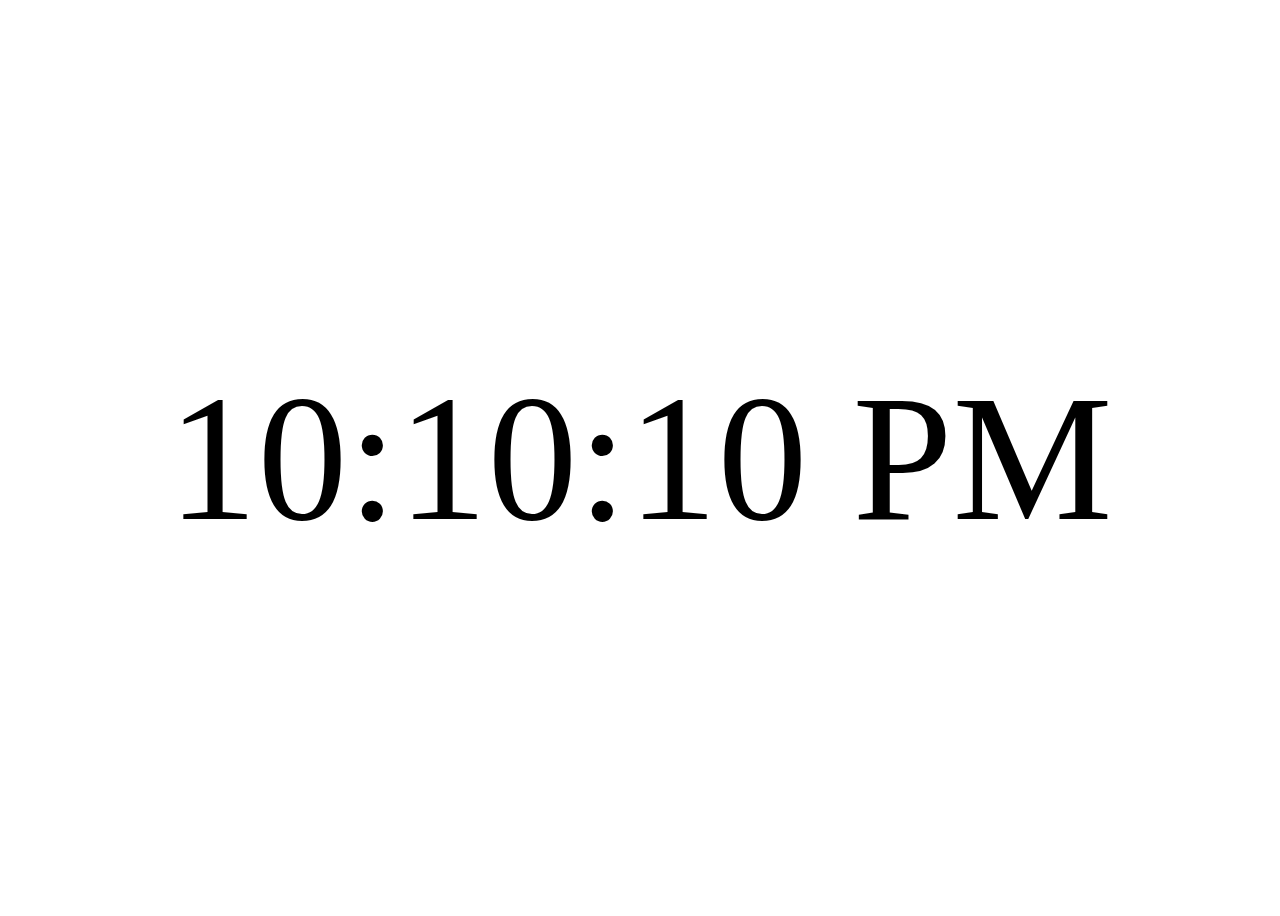
<file: Digital_Clock/index.html>
<!DOCTYPE html>
<html lang="en">
<head>
    <meta charset="UTF-8">
    <meta http-equiv="X-UA-Compatible" content="IE=edge">
    <meta name="viewport" content="width=device-width, initial-scale=1.0">
    <title>Document</title>
    <script src="./app.js" defer></script>
    <style>
        .container{
            display: flex;
            align-items: center;
            justify-content: center;
            width: 100%;
            height: 100vh;
            font-size: 20vh;
        }
    </style>
</head>
<body>
    <div class="container">
        <div id="hours">10</div>
        <div class="colon">:</div>
        <div id="minutes">10</div>
        <div class="colon">:</div>
        <div id="secondes">10</div>
        <div class="colon">&nbsp;</div>
        <div id="amPm">PM</div>
    </div>
</body>
</html>
</file>
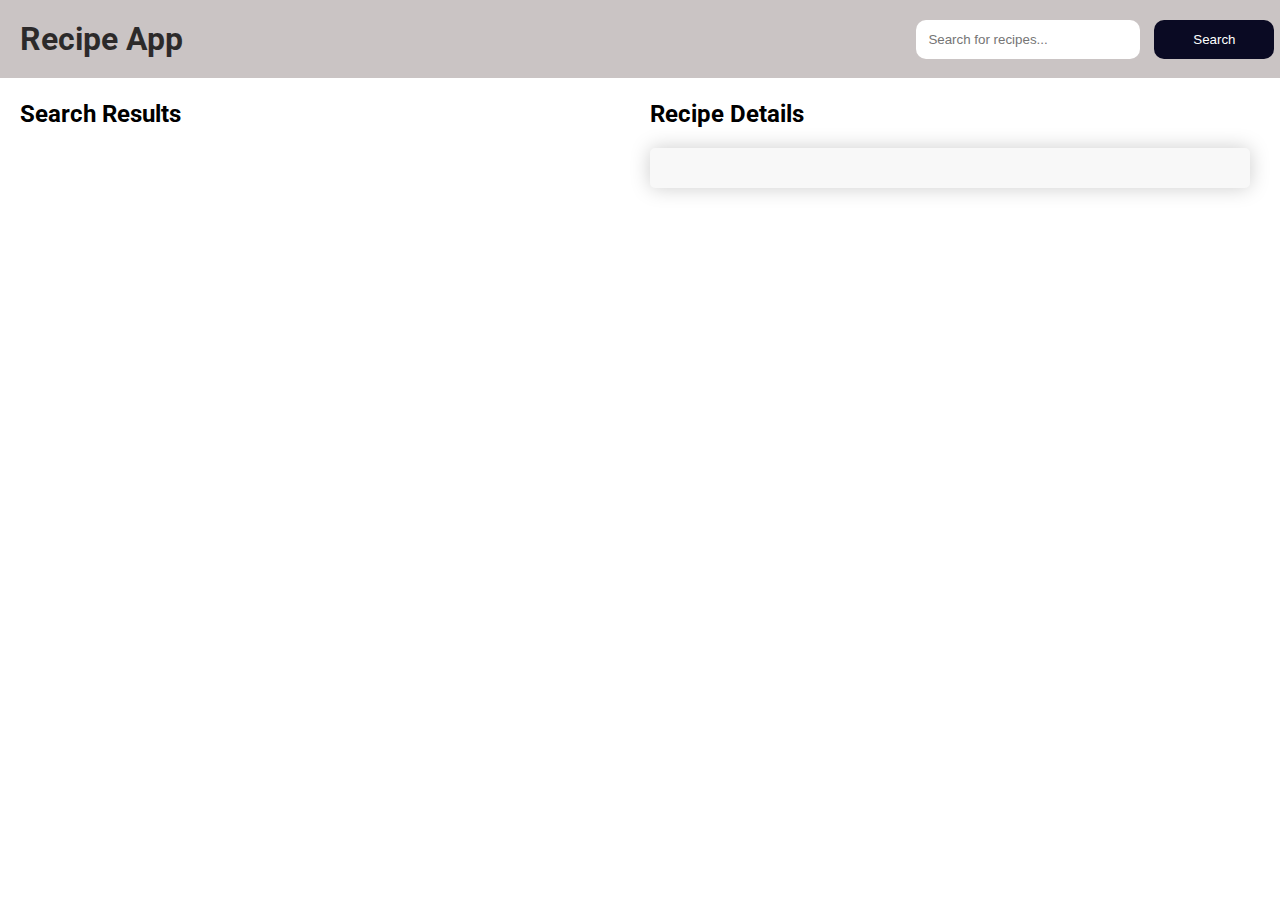
<file: Reciepie_App/index.html>
<!DOCTYPE html>
<html lang="en">
  <head>
    <meta charset="UTF-8" />
    <meta http-equiv="X-UA-Compatible" content="IE=edge" />
    <meta name="viewport" content="width=device-width, initial-scale=1.0" />
    <title>Document</title>
    <link rel="preconnect" href="https://fonts.googleapis.com" />
    <link rel="preconnect" href="https://fonts.gstatic.com" crossorigin />
    <link
      href="https://fonts.googleapis.com/css2?family=Roboto:ital,wght@0,100;0,300;0,400;0,500;0,700;0,900;1,100;1,300;1,400;1,500;1,700;1,900&display=swap"
      rel="stylesheet"
    />
    <link rel="stylesheet" href="./style.css" />
    <script src="./app.js" defer></script>
  </head>
  <body>
    <header>
      <h1>Recipe App</h1>
      <div class="search-form-container">
        <input
          id="searchInput"
          type="text"
          placeholder="Search for recipes..."
        />
        <button id="searchBtn">Search</button>
      </div>
    </header>
    <main>
      <section id="recipeResults">
        <h2 class="search-results-heading">Search Results</h2>
        <div class="list-container">
          <ul id="recipe-list"></ul>
        </div>
      </section>
      <section id="recipeDetails">
        <h2>Recipe Details</h2>
        <div id="recipeDetailsContainer"></div>
      </section>
    </main>
  </body>
</html>
</file>
<file: Reciepie_App/style.css>
body {
    font-family: "Roboto", sans-serif;
    margin: 0;
    padding: 0;
  }
  
  header {
    position: fixed;
    width: 98%;
    top: 0;
    height: 38px;
    padding: 20px;
    background-color: #cac4c4;
    display: flex;
    justify-content: space-between;
  }
  
  header h1 {
    margin: 0;
    color: #000000c7;
  }
  
  #searchInput {
    width: 200px;
    padding: 10px;
    outline: none;
    border-radius: 10px;
    padding: 12px;
    border: none;
  }
  
  #searchBtn {
    padding: 10px;
    margin-left: 10px;
    background-color: #0a0a23;
    color: #fff;
    border: none;
    border-radius: 10px;
    padding: 12px;
    min-width: 120px;
  }
  
  main {
    display: flex;
    justify-content: center;
    align-items: flex-start;
    gap: 20px;
    margin-top: 80px;
  }
  
  h2.search-results-heading {
    margin-left: 20px;
  }
  
  #recipeResults,
  #recipeDetails {
    flex: 1;
  }
  
  .list-container {
    margin: 0 auto;
    padding: 0 20px;
  }
  
  ul,
  li {
    margin: 0;
    padding: 0;
    list-style: none;
  }
  
  #recipe-list {
    height: calc(100vh - 190px);
    overflow: scroll;
    padding: 20px;
  }
  
  #recipe-list li {
    margin-bottom: 10px;
    padding: 10px;
    border-radius: 5px;
    box-shadow: 0px 0px 20px #ccc;
  }
  
  #recipe-list li .title {
    font-size: 18px;
    font-weight: bold;
  }
  
  #recipe-list li .description {
    font-size: 14px;
    color: #666;
  }
  
  #recipeDetailsContainer {
    padding: 20px;
    margin-right: 30px;
    background-color: #f8f8f8;
    border-radius: 5px;
    box-shadow: 0px 0px 20px #ccc;
  }
</file>
